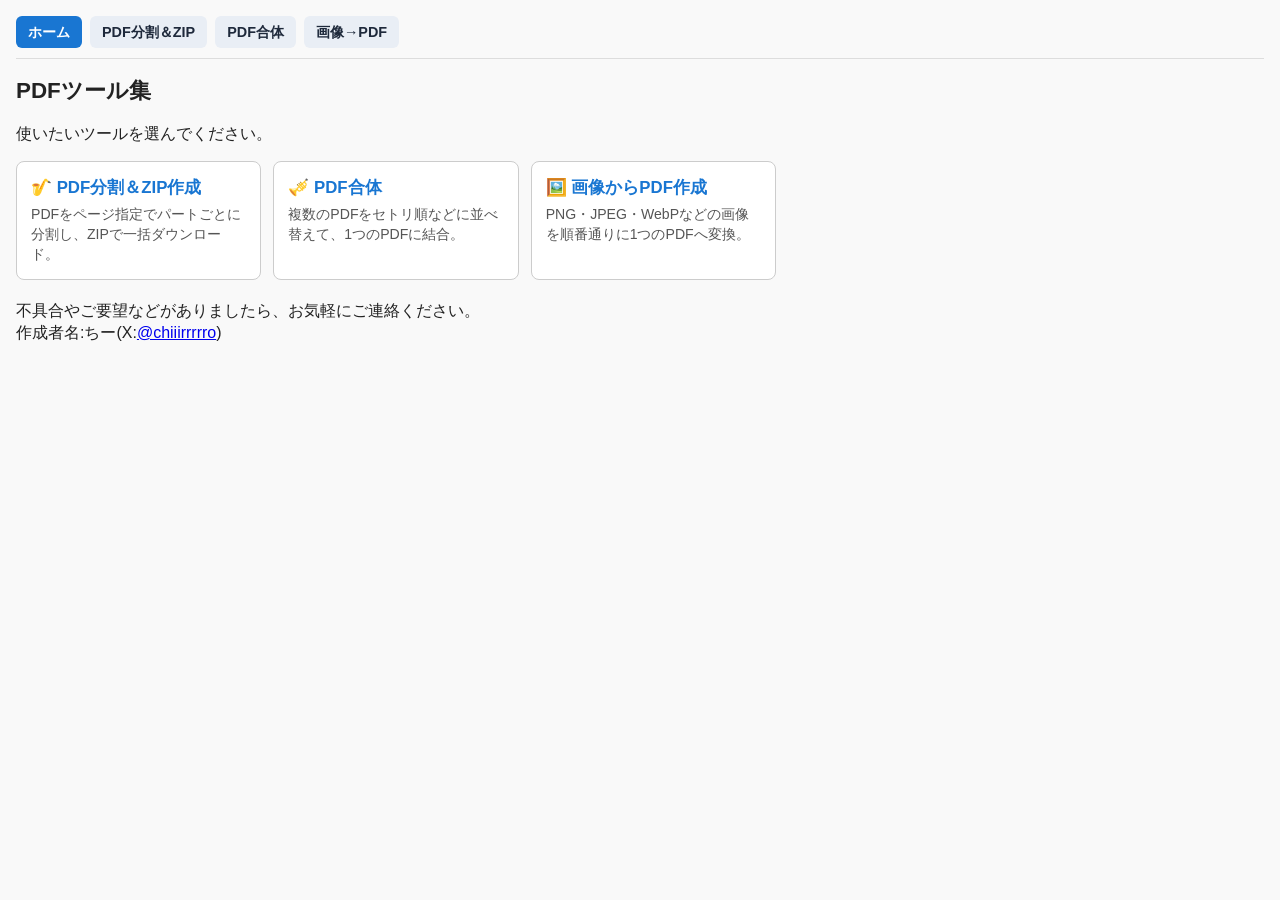
<file: index.html>
<!DOCTYPE html>
<html lang="ja">
<head>
  <meta charset="UTF-8" />
  <meta name="viewport" content="width=device-width, initial-scale=1" />
  <title>PDFツール集</title>
  <link rel="stylesheet" href="./common.css" />
</head>
<body>
  <nav class="tool-nav">
    <a href="./index.html" class="active">ホーム</a>
    <a href="./splitter/index.html">PDF分割＆ZIP</a>
    <a href="./merger/index.html">PDF合体</a>
    <a href="./img-to-pdf/index.html">画像→PDF</a>
  </nav>

  <h1>PDFツール集</h1>
  <p>使いたいツールを選んでください。</p>

  <div class="tool-cards">
    <a class="tool-card" href="./splitter/index.html">
      <h2>🎷 PDF分割＆ZIP作成</h2>
      <p>PDFをページ指定でパートごとに分割し、ZIPで一括ダウンロード。</p>
    </a>
    <a class="tool-card" href="./merger/index.html">
      <h2>🎺 PDF合体</h2>
      <p>複数のPDFをセトリ順などに並べ替えて、1つのPDFに結合。</p>
    </a>
    <a class="tool-card" href="./img-to-pdf/index.html">
      <h2>🖼️ 画像からPDF作成</h2>
      <p>PNG・JPEG・WebPなどの画像を順番通りに1つのPDFへ変換。</p>
    </a>
  </div>

  <div style="margin-top: 20px;">
    不具合やご要望などがありましたら、お気軽にご連絡ください。<br>
    作成者名:ちー(X:<a href="https://x.com/chiiirrrrro" target="_blank">@chiiirrrrro</a>)
  </div>
</body>
</html>
</file>
<file: common.css>
body {
  font-family: -apple-system, BlinkMacSystemFont, "Segoe UI", Roboto, Helvetica, Arial, sans-serif;
  margin: 1em;
  background: #f9f9f9;
  color: #222;
  line-height: 1.4;
}

h1 {
  font-size: 1.4rem;
  margin-bottom: 0.5em;
}

label {
  display: block;
  margin: 10px 0 6px;
  font-weight: 600;
}

select,
input[type="number"],
input[type="text"] {
  padding: 4px 6px;
  border: 1px solid #ccc;
  border-radius: 4px;
  font-size: 0.9rem;
}

button {
  font-size: 0.95rem;
  padding: 6px 12px;
  border-radius: 5px;
  border: none;
  cursor: pointer;
  background: #1976d2;
  color: white;
  transition: background-color 0.3s;
  margin-top: 8px;
}

button:hover {
  background: #0d47a1;
}

button.small-btn {
  padding: 4px 8px;
  font-size: 0.85rem;
}

button.secondary-btn {
  background: #455a64;
}

button.secondary-btn:hover {
  background: #263238;
}

button.neutral-btn {
  background: #757575;
}

button.neutral-btn:hover {
  background: #424242;
}

button.danger-btn {
  background: #f44336;
}

button.danger-btn:hover {
  background: #d32f2f;
}

.list-box {
  border: 1px solid #ccc;
  border-radius: 8px;
  padding: 10px;
  background: #fff;
  width: 100%;
  max-width: 720px;
  box-sizing: border-box;
  margin-top: 10px;
}

.option-setting {
  margin: 15px 0;
  padding: 10px;
  background: #e3f2fd;
  border-radius: 8px;
  display: inline-block;
}

#progress-container {
  width: 100%;
  max-width: 600px;
  background: #eee;
  border: 1px solid #ccc;
  border-radius: 8px;
  margin: 10px 0;
  height: 20px;
}

#progress-bar {
  width: 0%;
  height: 100%;
  background: #4caf50;
  border-radius: 8px;
  transition: width 0.2s;
}

#status {
  font-weight: 500;
  margin: 8px 0 10px;
}
.tool-nav {
  display: flex;
  flex-wrap: wrap;
  gap: 8px;
  margin-bottom: 16px;
  padding-bottom: 10px;
  border-bottom: 1px solid #ddd;
}

.tool-nav a {
  text-decoration: none;
  padding: 6px 12px;
  border-radius: 6px;
  background: #e9eef5;
  color: #1e293b;
  font-size: 0.9rem;
  font-weight: 600;
  transition: background-color 0.2s, color 0.2s;
}

.tool-nav a:hover {
  background: #cbd5e1;
}

.tool-nav a.active {
  background: #1976d2;
  color: #fff;
}

.tool-cards {
  display: grid;
  grid-template-columns: repeat(auto-fit, minmax(220px, 1fr));
  gap: 12px;
  max-width: 760px;
  margin-top: 12px;
}

.tool-card {
  display: block;
  text-decoration: none;
  color: inherit;
  background: #fff;
  border: 1px solid #ccc;
  border-radius: 8px;
  padding: 14px;
  transition: border-color 0.2s, transform 0.2s;
}

.tool-card:hover {
  border-color: #1976d2;
  transform: translateY(-2px);
}

.tool-card h2 {
  font-size: 1.05rem;
  margin: 0 0 6px;
  color: #1976d2;
}

.tool-card p {
  margin: 0;
  font-size: 0.88rem;
  color: #555;
}

.file-input-hidden {
  display: none;
}

.file-select-btn {
  display: inline-block;
  font-size: 0.9rem;
  padding: 5px 11px;
  border-radius: 4px;
  cursor: pointer;
  background: #f1f3f4;
  color: #222;
  border: 1px solid #9aa0a6;
  font-weight: 500;
  transition: background-color 0.2s, border-color 0.2s;
  margin-top: 8px;
}

.file-select-btn:hover {
  background: #e8eaed;
  border-color: #70757a;
}
</file>
